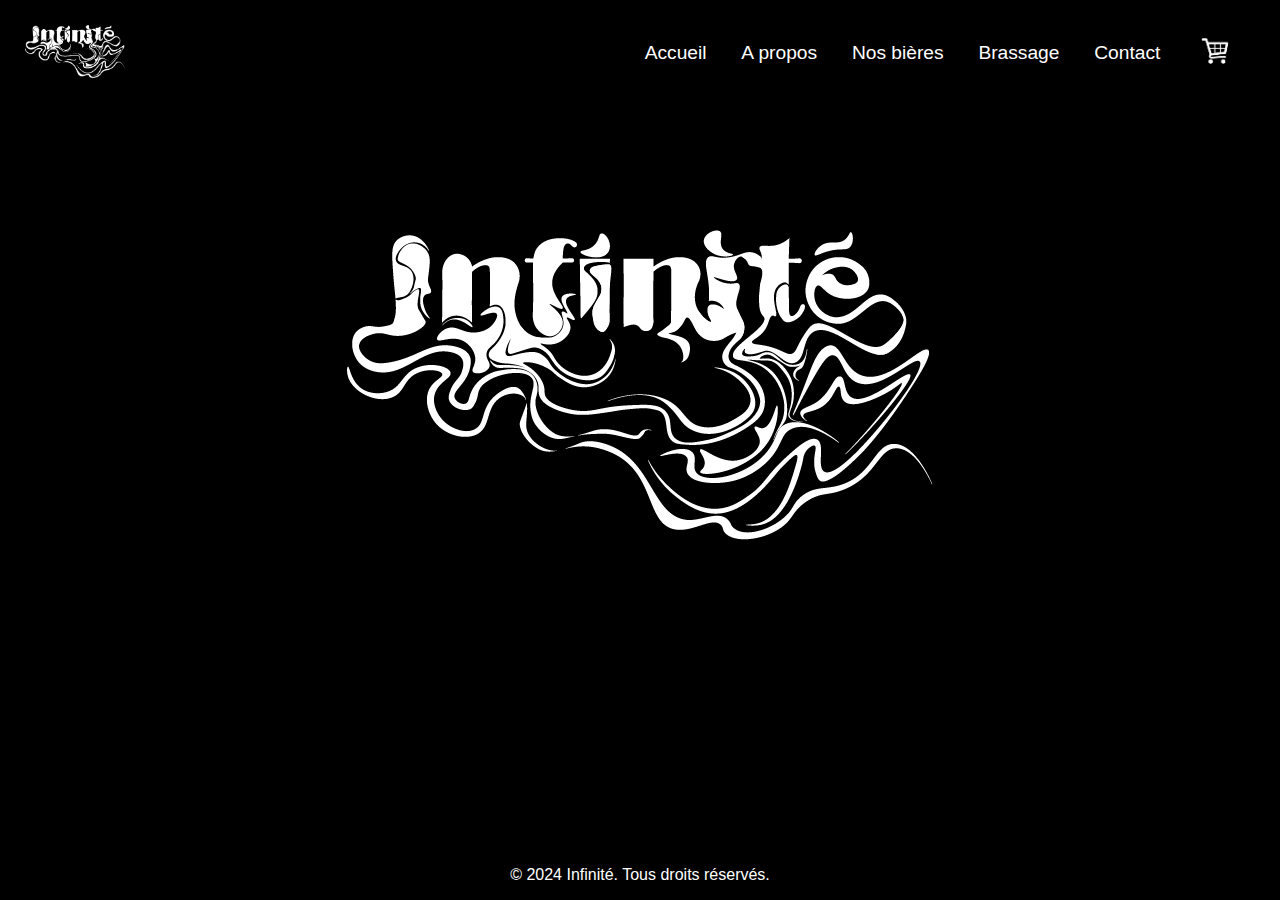
<file: index.html>
<!DOCTYPE html>
<html lang="en">
    <head>
        <meta charset="UTF-8">
        <meta name="viewport" content="width=device-width, initial-scale=1.0">
        <title></title>
        <link rel="stylesheet" href="index.css">
    </head>
<body>

    <header>
        <a href="app/view/common/index.html"><img class="logo" src="Logo.png"></a>
        <nav class="menu">
            <ul>
                <li>
                    <a href="index.html">Accueil</a>
                </li>
                <li>
                    <a href="page_a_propos.html">A propos</a>
                </li>
                <li>
                    <a href="page_nos_bieres.html">Nos bières</a>
                </li>
                <li>
                    <a href="brassage.html">Brassage</a>
                </li>
                <li>
                    <a href="nous_contacter.html">Contact</a>
                </li>
                <li>
                    <a href=""><img class="panier" src="Panier_logo.png"></a>
                </li>

            </ul>

        </nav>
    </header>

    <main class="logo2">
        
        <img src="Logo.png" >

    </main>

    <footer>
        <p>© 2024 Infinité. Tous droits réservés.</p>
    </footer>
    
</body>
</html>
</file>
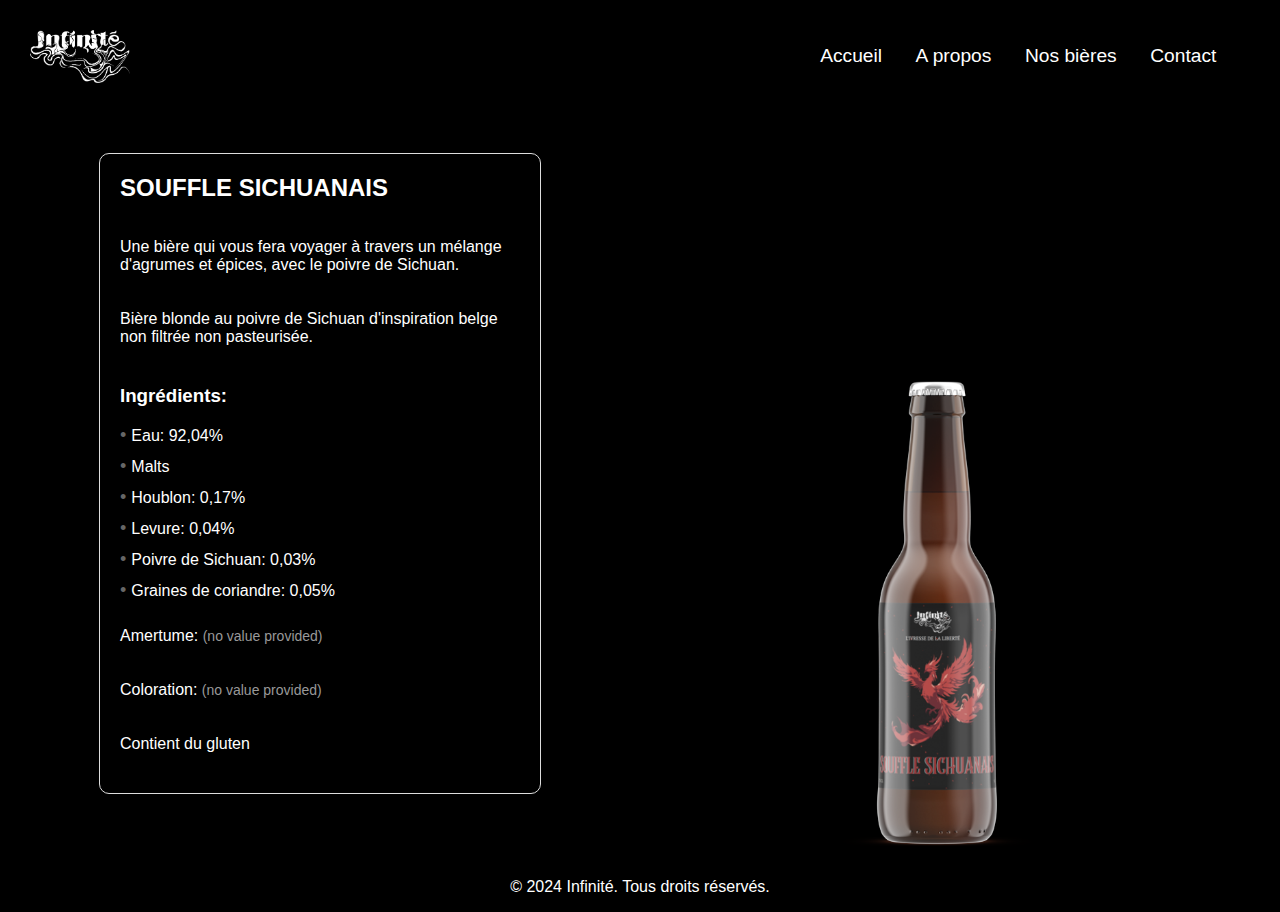
<file: biere.html>
<!DOCTYPE html>
<html lang="en">
<head>
    <meta charset="UTF-8">
    <meta name="viewport" content="width=device-width, initial-scale=1.0">
    <link rel="stylesheet" href="biere.css">
    <title>Nos bières</title>
</head>
<body>
<header>
        <img src="Logo.png">
        <nav class="menu">
            <ul>
                <li>
                    <a href="#">Accueil</a>
                </li>
                <li>
                    <a href="#">A propos</a>
                </li>
                <li>
                    <a href="#">Nos bières</a>
                </li>
                <li>
                    <a href="nous_contacter.html">Contact</a>
                </li>

            </ul>

        </nav>
    </header>
<main> 
<div class="beer-description">
  <h2>SOUFFLE SICHUANAIS</h2>
  <p>Une bière qui vous fera voyager à travers un mélange d'agrumes et épices, avec le poivre de Sichuan.</p>
  <p>Bière blonde au poivre de Sichuan d'inspiration belge non filtrée non pasteurisée.</p>
  <h3>Ingrédients:</h3>
  <ul>
    <li>Eau: 92,04%</li>
    <li>Malts</li>
    <li>Houblon: 0,17%</li>
    <li>Levure: 0,04%</li>
    <li>Poivre de Sichuan: 0,03%</li>
    <li>Graines de coriandre: 0,05%</li>
  </ul>
  <p>Amertume: <span>(no value provided)</span></p>
  <p>Coloration: <span>(no value provided)</span></p>
  <p>Contient du gluten</p>
</div>
<img src="smartmockups_lt8udws5.png" alt="Beer Portrait" class="portrait-image">
</main>
<footer>
        <p>© 2024 Infinité. Tous droits réservés.</p>
    </footer>
</body>
</html>
</file>
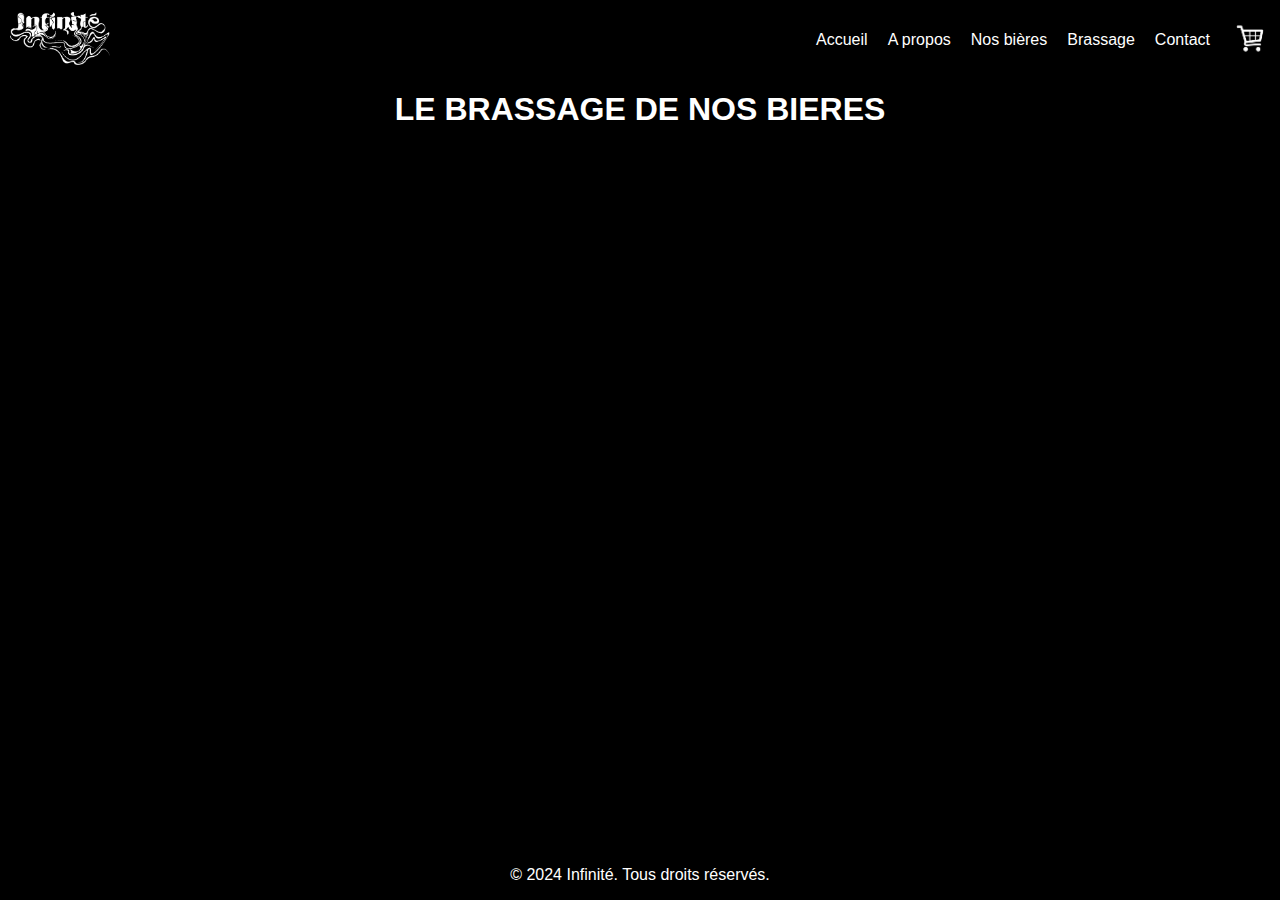
<file: brassage.html>
<!DOCTYPE html>
<html lang="fr">

<head>
    <meta charset="UTF-8">
    <meta name="viewport" content="width=device-width, initial-scale=1.0">
    <title>Brassage</title>
    <link rel="stylesheet" href="brassage.css">
</head>

<body>

    <header>
        <a href="index.html"><img class="logo" src="Logo.png"></a>
        <nav class="menu">
            <ul>
                <li>
                    <a href="index.html">Accueil</a>
                </li>
                <li>
                    <a href="page_a_propos.html">A propos</a>
                </li>
                <li>
                    <a href="page_nos_bieres.html">Nos bières</a>
                </li>
                <li>
                    <a href="brassage.html">Brassage</a>
                </li>
                <li>
                    <a href="nous_contacter.html">Contact</a>
                </li>
                <li>
                    <a href=""><img class="panier" src="Panier_logo.png"></a>
                </li>

            </ul>

        </nav>
    </header>

    <div class="titre">
        <h1>LE BRASSAGE DE NOS BIERES</h1>
    </div>


    <footer>
        <p>© 2024 Infinité. Tous droits réservés.</p>
    </footer>
    </body>
    
    </html>
</file>
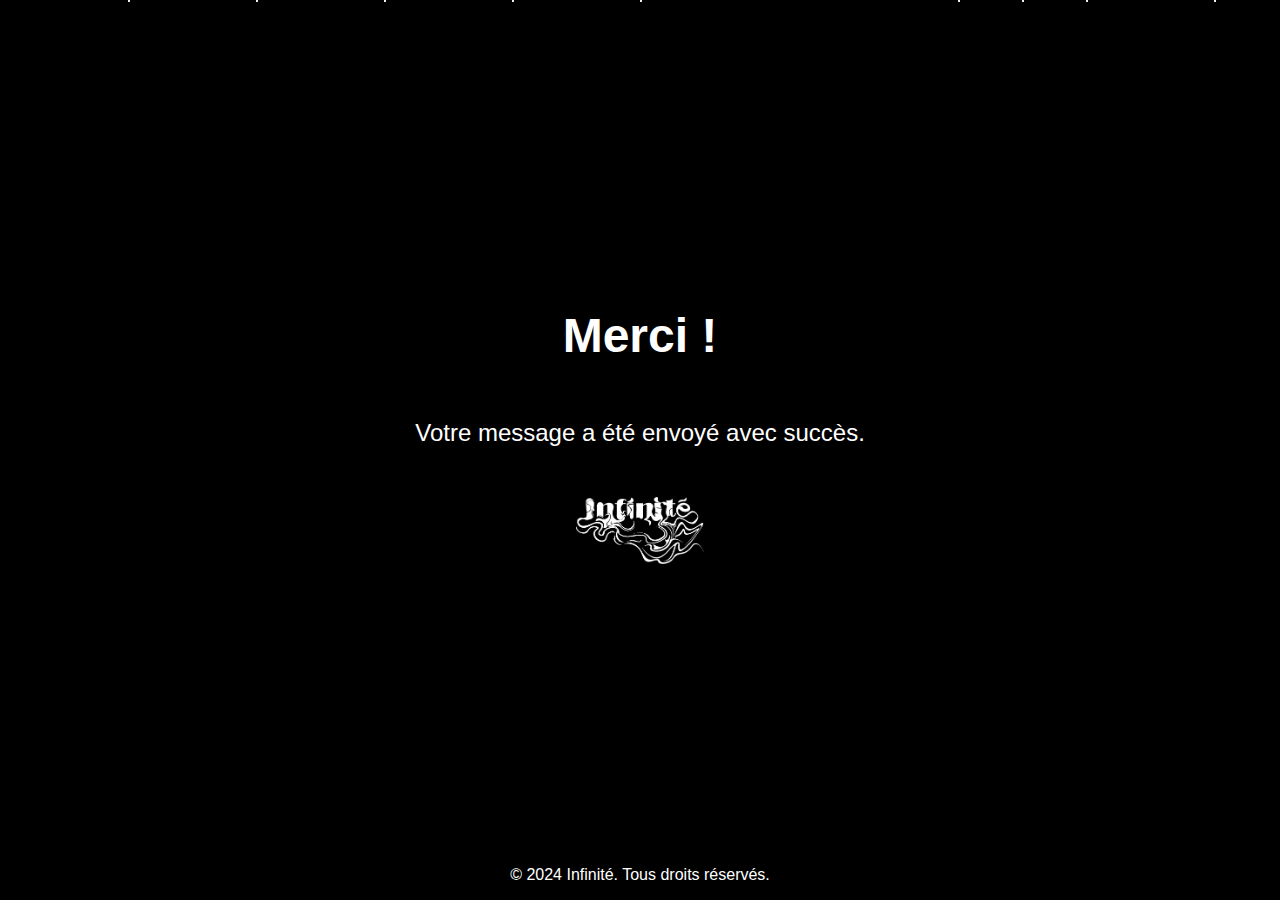
<file: confirmation.html>
<!DOCTYPE html>
<html lang="fr">

<head>
    <meta charset="UTF-8">
    <meta name="viewport" content="width=device-width, initial-scale=1.0">
    <title>Confirmation</title>
    <link rel="stylesheet" href="confirmation.css">
</head>

<body>

    <section class="message">
        <h1>Merci !</h1>
        <p>Votre message a été envoyé avec succès.</p>
        <img src="Logo.png">
    </section>

    <div class="paillette" style="left: 10%; animation-delay: 0.5s;"></div>
    <div class="paillette" style="left: 20%; animation-delay: 1s;"></div>
    <div class="paillette" style="right: 5%; animation-delay: 1.5s;"></div>
    <!-- Ajoutez plus de paillettes -->
    <div class="paillette" style="left: 30%; animation-delay: 2s;"></div>
    <div class="paillette" style="right: 15%; animation-delay: 2.5s;"></div>
    <div class="paillette" style="left: 40%; animation-delay: 3s;"></div>
    <div class="paillette" style="right: 20%; animation-delay: 3.5s;"></div>
    <div class="paillette" style="left: 50%; animation-delay: 4s;"></div>
    <div class="paillette" style="right: 25%; animation-delay: 4.5s;"></div>
    <div class="paillette" style="left: 10%; animation-delay: 0.5s;"></div>
    <div class="paillette" style="left: 20%; animation-delay: 1s;"></div>
    <div class="paillette" style="right: 5%; animation-delay: 1.5s;"></div>
    <!-- Ajoutez plus de paillettes -->
    <div class="paillette" style="left: 30%; animation-delay: 2s;"></div>
    <div class="paillette" style="right: 15%; animation-delay: 2.5s;"></div>
    <div class="paillette" style="left: 40%; animation-delay: 3s;"></div>
    <div class="paillette" style="right: 20%; animation-delay: 3.5s;"></div>
    <div class="paillette" style="left: 50%; animation-delay: 4s;"></div>
    <div class="paillette" style="right: 25%; animation-delay: 4.5s;"></div>

    <footer>
        <p>© 2024 Infinité. Tous droits réservés.</p>
    </footer>

</body>

</html>
</file>
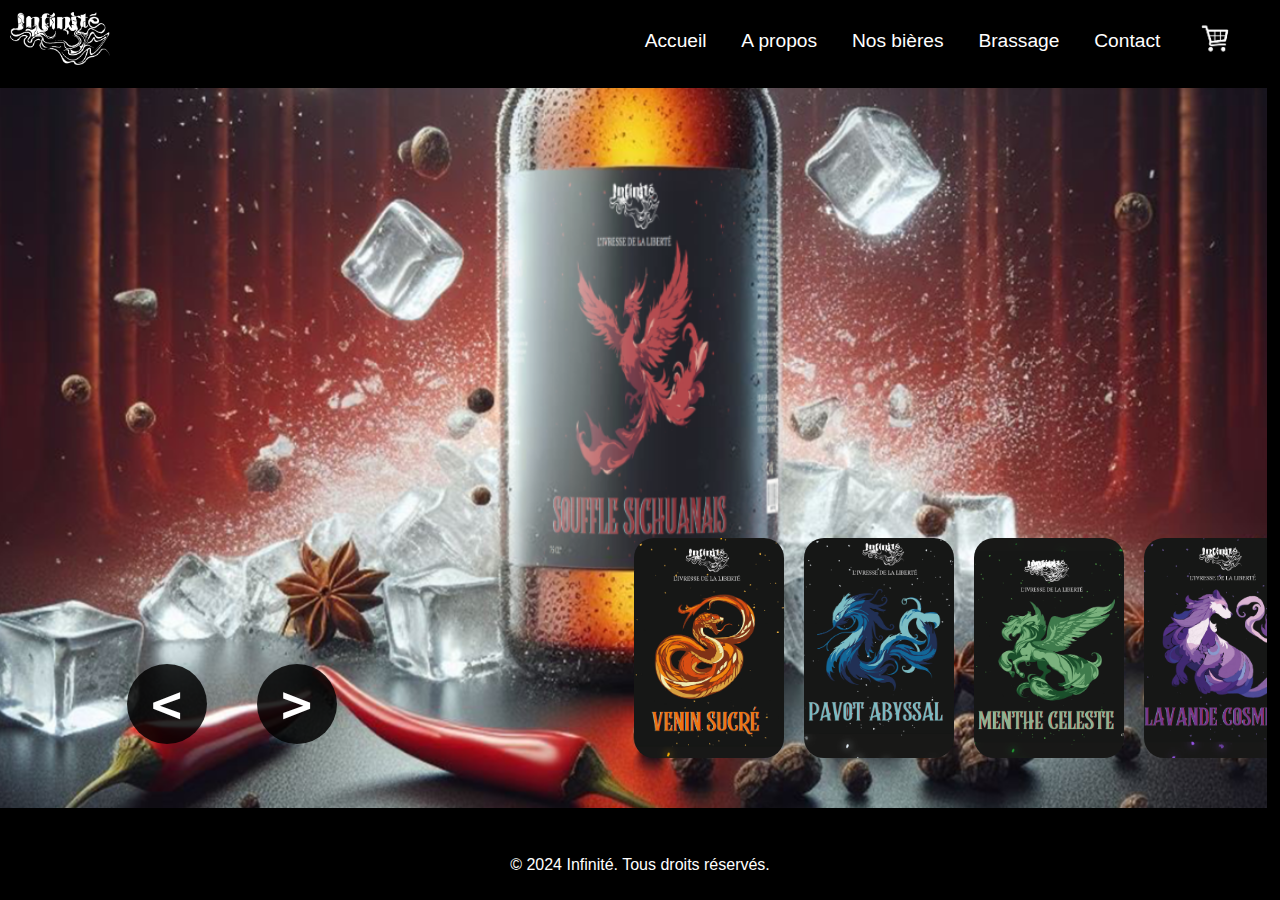
<file: page_nos_bieres.html>
<!DOCTYPE html>
<html lang="en">

<head>
    <meta charset="UTF-8">
    <meta name="viewport" content="width=device-width, initial-scale=1.0">
    <title></title>
    <link rel="stylesheet" href="nosbieres.css">
</head>

<body>

    <header>
        <a href="index.html"><img class="logo" src="Logo.png"></a>
        <nav class="menu">
            <ul>
                <li>
                    <a href="index.html">Accueil</a>
                </li>
                <li>
                    <a href="page_a_propos.html">A propos</a>
                </li>
                <li>
                    <a href="page_nos_bieres.html">Nos bières</a>
                </li>
                <li>
                    <a href="brassage.html">Brassage</a>
                </li>
                <li>
                    <a href="nous_contacter.html">Contact</a>
                </li>
                <li>
                    <a href=""><img class="panier" src="Panier_logo.png"></a>
                </li>

            </ul>

        </nav>
    </header>
    <main>
        <!-- carousel -->
        <div class="carousel">
            <!-- list item -->
            <div class="list">
                <div class="item">
                    <img src="mockuprougeredimensionne.png">
                    <div class="content">
                        <div class="author">BIERE COMMUNE</div>
                        <div class="title">SOUFFLE SICHUANAIS</div>
                        <div class="topic">BIERE BLONDE AU POIVRE DE SICHUAN</div>
                        <!--<div class="des">
                         lorem 50
                        Lorem ipsum dolor, sit amet consectetur adipisicing elit. Ut sequi, rem magnam nesciunt minima placeat, itaque eum neque officiis unde, eaque optio ratione aliquid assumenda facere ab et quasi ducimus aut doloribus non numquam. Explicabo, laboriosam nisi reprehenderit tempora at laborum natus unde. Ut, exercitationem eum aperiam illo illum laudantium?
                    </div> -->
                        <div class="buttons">
                            <button>EN SAVOIR PLUS</button>
                            <button>ACHETER</button>
                        </div>
                    </div>
                </div>
                <div class="item">
                    <img src="mockuporangeredimensionne.png">
                    <div class="content">
                        <div class="author">BIERE DERIVEE</div>
                        <div class="title">VENIN SUCRE</div>
                        <div class="topic">BIERE AMBREE AU MIEL</div>
                        <!--<div class="des">
                        Lorem ipsum dolor, sit amet consectetur adipisicing elit. Ut sequi, rem magnam nesciunt minima placeat, itaque eum neque officiis unde, eaque optio ratione aliquid assumenda facere ab et quasi ducimus aut doloribus non numquam. Explicabo, laboriosam nisi reprehenderit tempora at laborum natus unde. Ut, exercitationem eum aperiam illo illum laudantium?
                    </div>-->
                        <div class="buttons">
                            <button>EN SAVOIR PLUS</button>
                            <button>ACHETER</button>
                        </div>
                    </div>
                </div>
                <div class="item">
                    <img src="mockupbleuredimensionne.png">
                    <div class="content">
                        <div class="author">BIERE DERIVEE</div>
                        <div class="title">PAVOT ABYSSAL</div>
                        <div class="topic">BIERE BLANCHE AU PAVOT</div>
                        <!--<div class="des">
                        Lorem ipsum dolor, sit amet consectetur adipisicing elit. Ut sequi, rem magnam nesciunt minima placeat, itaque eum neque officiis unde, eaque optio ratione aliquid assumenda facere ab et quasi ducimus aut doloribus non numquam. Explicabo, laboriosam nisi reprehenderit tempora at laborum natus unde. Ut, exercitationem eum aperiam illo illum laudantium?
                    </div>-->
                        <div class="buttons">
                            <button>EN SAVOIR PLUS</button>
                            <button>ACHETER</button>
                        </div>
                    </div>
                </div>
                <div class="item">
                    <img src="mockupvertredimensionne.png">
                    <div class="content">
                        <div class="author">BIERE DERIVEE</div>
                        <div class="title">MENTHE CELESTE</div>
                        <div class="topic">BIERE BLONDE A LA MENTHE</div>
                        <!--<div class="des">
                        Lorem ipsum dolor, sit amet consectetur adipisicing elit. Ut sequi, rem magnam nesciunt minima placeat, itaque eum neque officiis unde, eaque optio ratione aliquid assumenda facere ab et quasi ducimus aut doloribus non numquam. Explicabo, laboriosam nisi reprehenderit tempora at laborum natus unde. Ut, exercitationem eum aperiam illo illum laudantium?
                    </div>-->
                        <div class="buttons">
                            <button>EN SAVOIR PLUS</button>
                            <button>ACHETER</button>
                        </div>
                    </div>
                </div>
                <div class="item">
                    <img src="mockupvioletredimensionne.png">
                    <div class="content">
                        <div class="author">BIERE DERIVEE</div>
                        <div class="title">LAVANDE COSMIQUE</div>
                        <div class="topic">BIERE BRUNE A LA LAVANDE</div>
                        <!--<div class="des">
                        Lorem ipsum dolor, sit amet consectetur adipisicing elit. Ut sequi, rem magnam nesciunt minima placeat, itaque eum neque officiis unde, eaque optio ratione aliquid assumenda facere ab et quasi ducimus aut doloribus non numquam. Explicabo, laboriosam nisi reprehenderit tempora at laborum natus unde. Ut, exercitationem eum aperiam illo illum laudantium?
                    </div>-->
                        <div class="buttons">
                            <button>EN SAVOIR PLUS</button>
                            <button>ACHETER</button>
                        </div>
                    </div>
                </div>
                <div class="item">
                    <img src="mockupjauneredimensionne.png">
                    <div class="content">
                        <div class="author">BIERE DERIVEE</div>
                        <div class="title">SOLEIL ARDENT</div>
                        <div class="topic">BLONDE AU CURRY</div>
                        <!--<div class="des">
                        Lorem ipsum dolor, sit amet consectetur adipisicing elit. Ut sequi, rem magnam nesciunt minima placeat, itaque eum neque officiis unde, eaque optio ratione aliquid assumenda facere ab et quasi ducimus aut doloribus non numquam. Explicabo, laboriosam nisi reprehenderit tempora at laborum natus unde. Ut, exercitationem eum aperiam illo illum laudantium?
                    </div>-->
                        <div class="buttons">
                            <button>EN SAVOIR PLUS</button>
                            <button>ACHETER</button>
                        </div>
                    </div>
                </div>
            </div>
            <!-- list thumnail -->
            <div class="thumbnail">
                <div class="item">
                    <img src="phoenix.png">
                    <div class="content">
                    </div>
                </div>
                <div class="item">
                    <img src="serpent.png">
                    <div class="content">
                    </div>
                </div>
                <div class="item">
                    <img src="leviathan.png">
                    <div class="content">
                    </div>
                </div>
                <div class="item">
                    <img src="pegase.png">
                    <div class="content">
                    </div>
                </div>
                <div class="item">
                    <img src="ours.png">
                    <div class="content">
                    </div>
                </div>
                <div class="item">
                    <img src="sable.png">
                    <div class="content">
                    </div>
                </div>
            </div>
            <!-- next prev -->

            <div class="arrows">
                <button id="prev"><</button>
                <button id="next">></button>
            </div>
            <!-- time running -->
            <div class="time"></div>
        </div>

        <script src="app.js"></script>
    </main>
    <footer>
        <p>© 2024 Infinité. Tous droits réservés.</p>
    </footer>

</body>

</html>
</file>
<file: index.css>
body {
    font-family: 'Roboto-Bold', sans-serif;
    /* Changement de la police de caractères */
    margin: 0;
    padding: 0;
    background-color: black;
    color: white;
    display: grid;
    grid-template-rows: 50px auto auto;
    /* Ajout des lignes de grille pour le header, le contenu et le footer */
    grid-template-columns: 1fr 1fr;
    /* Deux colonnes pour le contenu */
    min-height: 100vh;
    /* Pour assurer que la grille s'étend sur toute la hauteur de la fenêtre */
}

header {
    grid-row: 1;
    /* Positionne le header sur la première ligne de la grille */
    grid-column: 1 / span 2;
    /* Le header s'étend sur les deux colonnes */
    display: grid;
    grid-template-columns: auto 1fr;
    align-items: center;
    margin: 10px
}

header img {
    max-width: 100px;
}

header ul li .panier {
    max-width: 40px;
}

.menu ul {
    list-style-type: none;
    margin: 0;
    padding: 0;
    display: flex;
    justify-content: flex-end;
    align-items: center;
}

.menu ul li {
    margin-right: 3%;
    font-size: 1.2em;
    transition: transform 0.3s ease;
    /* Ajoute une transition au survol */
}

.menu ul li:hover {
    transform: translateY(-5px);
    /* Déplace légèrement l'élément vers le haut au survol */
}

.menu ul li a {
    text-decoration: none;
    /* Supprime la décoration des liens */
    color: white;
}


.logo2 {
    grid-column: 1 / span 2;
    display: flex;
    justify-content: center;
    align-items: center;
    grid-row: 3;
}

header .logo{
 padding: 15%;
}


footer {
    grid-row: 5;
    /* Positionne le footer sur la troisième ligne de la grille */
    grid-column: 1 / span 2;
    /* Le footer s'étend sur les deux colonnes */
    text-align: center;
    padding: 0;
    /* Réduit la taille du padding du footer */
    margin-top: 10px;
    /* Ajoute une marge en haut du footer */
    display: flex;
    align-items: end;
    justify-content: center;
}
</file>
<file: biere.css>
header {
    grid-row: 1; /* Positionne le header sur la première ligne de la grille */
    grid-column: 1 / span 2; /* Le header s'étend sur les deux colonnes */
    display: grid;
    grid-template-columns: auto 1fr;
    align-items: center;
    margin: 30px;
    position: relative;
}

header img {
    max-width: 100px;
}

.menu ul {
    list-style-type: none;
    margin: 0;
    padding: 0;
    display: flex;
    justify-content: flex-end;
}

.menu ul li {
  margin-right: 3%;
  font-size: 1.2em;
  transition: transform 0.3s ease;
  /* Ajoute une transition au survol */
}

.menu ul li:hover {
    transform: translateY(-5px); /* Déplace légèrement l'élément vers le haut au survol */
}

.menu ul li a {
    text-decoration: none; /* Supprime la décoration des liens */
    color: white;
}

body {
    font-family: 'Roboto-Bold', sans-serif; /* Changement de la police de caractères */
    margin: 0;
    padding: 0;
    background-color: black;
    color: white;
    display: grid;
    grid-template-rows: auto auto auto; /* Ajout des lignes de grille pour le header, le contenu et le footer */
    grid-template-columns: 1fr 1fr; /* Deux colonnes pour le contenu */
    min-height: 100vh; /* Pour assurer que la grille s'étend sur toute la hauteur de la fenêtre */
} 

.beer-description {
  font-family: Arial, sans-serif;
  max-width: 400px;
  margin: 40px auto;
  padding: 20px;
  border: 1px solid #ddd;
  border-radius: 10px;
  box-shadow: 0 0 10px rgba(0, 0, 0, 0.1);
  display: flex;
  flex-wrap: wrap;
  flex-direction: column;
}

.beer-description h2 {
  font-size: 24px;
  margin-top: 0;
  flex-basis: 100%;
}

.beer-description p {
  margin-bottom: 20px;
  flex-basis: 100%;
}

.beer-description ul {
  list-style: none;
  padding: 0;
  margin: 0;
}

.beer-description li {
  margin-bottom: 10px;
}

.beer-description li:before {
  content: "• ";
  font-size: 18px;
  color: #666;
}

.beer-description span {
  font-size: 14px;
  color: #999;
}

.portrait-image {
  width: 33%;
  margin-left: 130%;
  margin-top: -250%;
}

footer {
    grid-row: 5; /* Positionne le footer sur la troisième ligne de la grille */
    grid-column: 1 / span 2; /* Le footer s'étend sur les deux colonnes */
    text-align: center;
    padding: 0; /* Réduit la taille du padding du footer */
    margin-top: 10px; /* Ajoute une marge en haut du footer */
}
</file>
<file: brassage.css>
body {
    font-family: 'Roboto-Bold', sans-serif; /* Changement de la police de caractères */
    margin: 0;
    padding: 0;
    background-color: black;
    color: white;
    display: grid;
    grid-template-rows: 50px auto auto; /* Ajout des lignes de grille pour le header, le contenu et le footer */
    grid-template-columns: 1fr 1fr; /* Deux colonnes pour le contenu */
    min-height: 100vh; /* Pour assurer que la grille s'étend sur toute la hauteur de la fenêtre */
}
header {
    grid-row: 1; /* Positionne le header sur la première ligne de la grille */
    grid-column: 1 / span 2; /* Le header s'étend sur les deux colonnes */
    display: grid;
    grid-template-columns: auto 1fr;
    align-items: center;
    margin: 10px
    
}

header img {
    max-width: 100px;
}

header ul li .panier{
    max-width: 40px;
}

.menu ul {
    list-style-type: none;
    margin: 0;
    padding: 0;
    display: flex;
    justify-content: flex-end;
    align-items: center;
}

.menu ul li {
    margin-left: 20px;
    transition: transform 0.3s ease; /* Ajoute une transition au survol */
}

.menu ul li:hover {
    transform: translateY(-5px); /* Déplace légèrement l'élément vers le haut au survol */
}

.menu ul li a {
    text-decoration: none; /* Supprime la décoration des liens */
    color: white;
}

.titre {
    grid-column: 1 / span 2;
    text-align: center;
    padding: 20px;
}




footer {
    grid-row: 5; /* Positionne le footer sur la troisième ligne de la grille */
    grid-column: 1 / span 2; /* Le footer s'étend sur les deux colonnes */
    text-align: center;
    padding: 0; /* Réduit la taille du padding du footer */
    margin-top: 10px; /* Ajoute une marge en haut du footer */
    align-items: end;
    display: flex;
    justify-content: center;
}
</file>
<file: confirmation.css>
body {
    font-family: 'Roboto-Bold', sans-serif;
    /* Changement de la police de caractères */
    margin: 0;
    padding: 0;
    background-color: black;
    color: white;
    display: grid;
    grid-template-rows: auto auto auto;
    /* Ajout des lignes de grille pour le header, le contenu et le footer */
    min-height: 100vh;
    /* Pour assurer que la grille s'étend sur toute la hauteur de la fenêtre */
}

.message{
    grid-row: 3;
    display: flex;
    flex-direction: column;
    justify-content: center;
    align-items: center;
    font-size: x-large;
}

.message img{
    max-width: 10%;
    margin-top: 2%;
}


footer {
    grid-row: 5;
    /* Positionne le footer sur la troisième ligne de la grille */
    text-align: center;
    padding: 0;
    /* Réduit la taille du padding du footer */
    margin-top: 10px;
    /* Ajoute une marge en haut du footer */
    display: flex;
    justify-content: center;
    align-items: flex-end;
}

/* Création des paillettes */
.paillette {
    grid-column: 1 / span 2;
    position: absolute;
    width: 2px;
    height: 2px;
    background-color: #fff; /* Couleur des paillettes */
    border-radius: 50%; /* Pour rendre les paillettes rondes */
}

/* Animation des paillettes */
@keyframes tomber {
    0% {
        transform: translateY(-100px) rotate(0deg);
        opacity: 0;
    }
    100% {
        transform: translateY(100vh) rotate(720deg); /* Fait tourner les paillettes en tombant */
        opacity: 1;
    }
}

/* Appliquer l'animation à chaque paillette */
.paillette {
    animation: tomber 5s linear infinite; /* Réglez la vitesse et la durée de l'animation selon vos préférences */
}
</file>
<file: nosbieres.css>
body {
    font-family: 'Roboto-Bold', sans-serif;
    margin: 0;
    padding: 0;
    background-color: black;
    color: white;
    display: grid;
    grid-template-areas:
        "header header"
        "main main"
        "footer footer";
    grid-template-rows: 50px auto auto;
    grid-template-columns: 1fr;
    min-height: 100vh;
}

header {
    grid-area: header;
    display: grid;
    grid-template-columns: auto 1fr;
    align-items: center;
    margin: 10px;
}

header img {
    max-width: 100px;
}

header ul li .panier {
    max-width: 40px;
}

.menu ul {
    list-style-type: none;
    margin: 0;
    padding: 0;
    display: flex;
    justify-content: flex-end;
    align-items: center;
}

.menu ul li {
    margin-right: 3%;
    font-size: 1.2em;
    transition: transform 0.3s ease;
    /* Ajoute une transition au survol */
}

.menu ul li:hover {
    transform: translateY(-5px);
}

.menu ul li a {
    text-decoration: none;
    color: white;
}

footer {
    grid-area: footer;
    display: flex;
    justify-content: center;
    align-items: center;
    }
/* carousel */
.carousel{
    height: 80vh;
    width: 99vw;
    overflow: hidden;
    position: relative;
    align-items: center;
    margin-top: 3%;
}
.carousel .list .item{
    width: 100%;
    height: 100%;
    position: absolute;
    inset: 0 0 0 0;
}
.carousel .list .item img{
    width: 100%;
    height: 100%;
    object-fit: cover;
}
.carousel .list .item .content{
    position: absolute;
    top: 20%;
    width: 1140px;
    max-width: 100%;
    left: 50%;
    transform: translateX(-65%);
    padding-right: 30%;
    box-sizing: border-box;
    color: #000000;
    text-shadow: 0 5px 10px #0004;
}
.carousel .list .item .author{
    font-weight: bold;
    letter-spacing: 10px;
}
.carousel .list .item .title{
    font-size: 4.5em;
    font-weight:900;
    line-height: 1.3em;
}
.carousel .list .item .topic{
    font-size: 2em;
    font-weight: bold;
    line-height: 1.3em;
}
.carousel .list .item .topic{
    color: #ffffff;
}
.carousel .list .item .buttons{
    display: grid;
    grid-template-columns: repeat(2, 130px);
    grid-template-rows: 40px;
    gap: 5px;
    margin-top: 20px;
}
.carousel .list .item .buttons button{
    border: none;
    background-color: #e9e8e8;
    letter-spacing: 3px;
    font-family: 'Roboto-Bold', sans-serif;
    font-weight: 500;
}
.carousel .list .item .buttons button:nth-child(2){
    background-color: rgba(0, 0, 0, 0.588);
    border: 1px solid #fff;
    color: #eeeeee;
}
/* thumbail */
.thumbnail{
    position: absolute;
    bottom: 50px;
    left: 50%;
    width: max-content;
    z-index: 100;
    display: flex;
    gap: 20px;
}
.thumbnail .item{
    width: 150px;
    height: 220px;
    flex-shrink: 0;
    position: relative;
}
.thumbnail .item img{
    width: 100%;
    height: 100%;
    object-fit: cover;
    border-radius: 20px;
}
.thumbnail .item .content{
    color: #ffffff;
    background-color: #00000095;
    padding-left: 10px;
    padding-right: 10px;
    border-bottom-right-radius: 15px;
    border-bottom-left-radius: 15px;
    position: absolute;
    bottom: 10px;
    left: 10px;
    right: 10px;
}
.thumbnail .item .content .title{
    font-weight: 500;
}
.thumbnail .item .content .description{
    font-weight: 200;
}
/* arrows */
#prev{
    font-size: 4em;
}
#next{
    font-size: 4em;
}
.arrows{
    position: absolute;
    top: 80%;
    margin-left: 10%;
    z-index: 100;
    width: 300px;
    max-width: 30%;
    display: flex;
    gap: 50px;
    align-items: center;
}
.arrows button{
    width: 80px;
    height: 80px;
    border-radius: 50%;
    background-color: rgba(0, 0, 0, 0.838);
    border: none;
    color: #ffffff;
    font-family: monospace;
    font-weight:bolder;
    transition: .5s;
}
.arrows button:hover{
    background-color: #0a0a0ac4;
    color: #ffffff;
}

/* animation */
.carousel .list .item:nth-child(1){
    z-index: 1;
}

/* animation text in first item */

.carousel .list .item:nth-child(1) .content .author,
.carousel .list .item:nth-child(1) .content .title,
.carousel .list .item:nth-child(1) .content .topic,
.carousel .list .item:nth-child(1) .content .des,
.carousel .list .item:nth-child(1) .content .buttons
{
    transform: translateY(50px);
    filter: blur(20px);
    opacity: 0;
    animation: showContent .5s 1s linear 1 forwards;
}
@keyframes showContent{
    to{
        transform: translateY(0px);
        filter: blur(0px);
        opacity: 1;
    }
}
.carousel .list .item:nth-child(1) .content .title{
    animation-delay: 1.2s!important;
}
.carousel .list .item:nth-child(1) .content .topic{
    animation-delay: 1.4s!important;
}
.carousel .list .item:nth-child(1) .content .des{
    animation-delay: 1.6s!important;
}
.carousel .list .item:nth-child(1) .content .buttons{
    animation-delay: 1.8s!important;
}
/* create animation when next click */
.carousel.next .list .item:nth-child(1) img{
    width: 150px;
    height: 220px;
    position: absolute;
    bottom: 50px;
    left: 50%;
    border-radius: 30px;
    animation: showImage .5s linear 1 forwards;
}
@keyframes showImage{
    to{
        bottom: 0;
        left: 0;
        width: 100%;
        height: 100%;
        border-radius: 0;
    }
}

.carousel.next .thumbnail .item:nth-last-child(1){
    overflow: hidden;
    animation: showThumbnail .5s linear 1 forwards;
}
.carousel.prev .list .item img{
    z-index: 100;
}
@keyframes showThumbnail{
    from{
        width: 0;
        opacity: 0;
    }
}
.carousel.next .thumbnail{
    animation: effectNext .5s linear 1 forwards;
}

@keyframes effectNext{
    from{
        transform: translateX(150px);
    }
}

/* running time */

.carousel .time{
    position: absolute;
    z-index: 1000;
    width: 0%;
    height: 3px;
    background-color: #ffffff;
    left: 0;
    top: 0;
}

.carousel.next .time,
.carousel.prev .time{
    animation: runningTime 5s linear 1 forwards;
}
@keyframes runningTime{
    from{ width: 100%}
    to{width: 0}
}


/* prev click */

.carousel.prev .list .item:nth-child(2){
    z-index: 2;
}

.carousel.prev .list .item:nth-child(2) img{
    animation: outFrame 0.4s linear 1 forwards;
    position: absolute;
    bottom: 0;
    left: 0;
}
@keyframes outFrame{
    to{
        width: 150px;
        height: 220px;
        bottom: 50px;
        left: 50%;
        border-radius: 20px;
    }
}

.carousel.prev .thumbnail .item:nth-child(1){
    overflow: hidden;
    opacity: 0;
    animation: showThumbnail .4s linear 1 forwards;
}
.carousel.next .arrows button,
.carousel.prev .arrows button{
    pointer-events:visible;
}
.carousel.prev .list .item:nth-child(2) .content .author,
.carousel.prev .list .item:nth-child(2) .content .title,
.carousel.prev .list .item:nth-child(2) .content .topic,
.carousel.prev .list .item:nth-child(2) .content .des,
.carousel.prev .list .item:nth-child(2) .content .buttons
{
    animation: contentOut 1.5s linear 1 forwards!important;
}

@keyframes contentOut{
    to{
        transform: translateY(-150px);
        filter: blur(20px);
        opacity: 0;
    }
}
@media screen and (max-width: 678px) {
    .carousel .list .item .content{
        padding-right: 0;
    }
    .carousel .list .item .content .title{
        font-size: 30px;
    }
}
</file>
